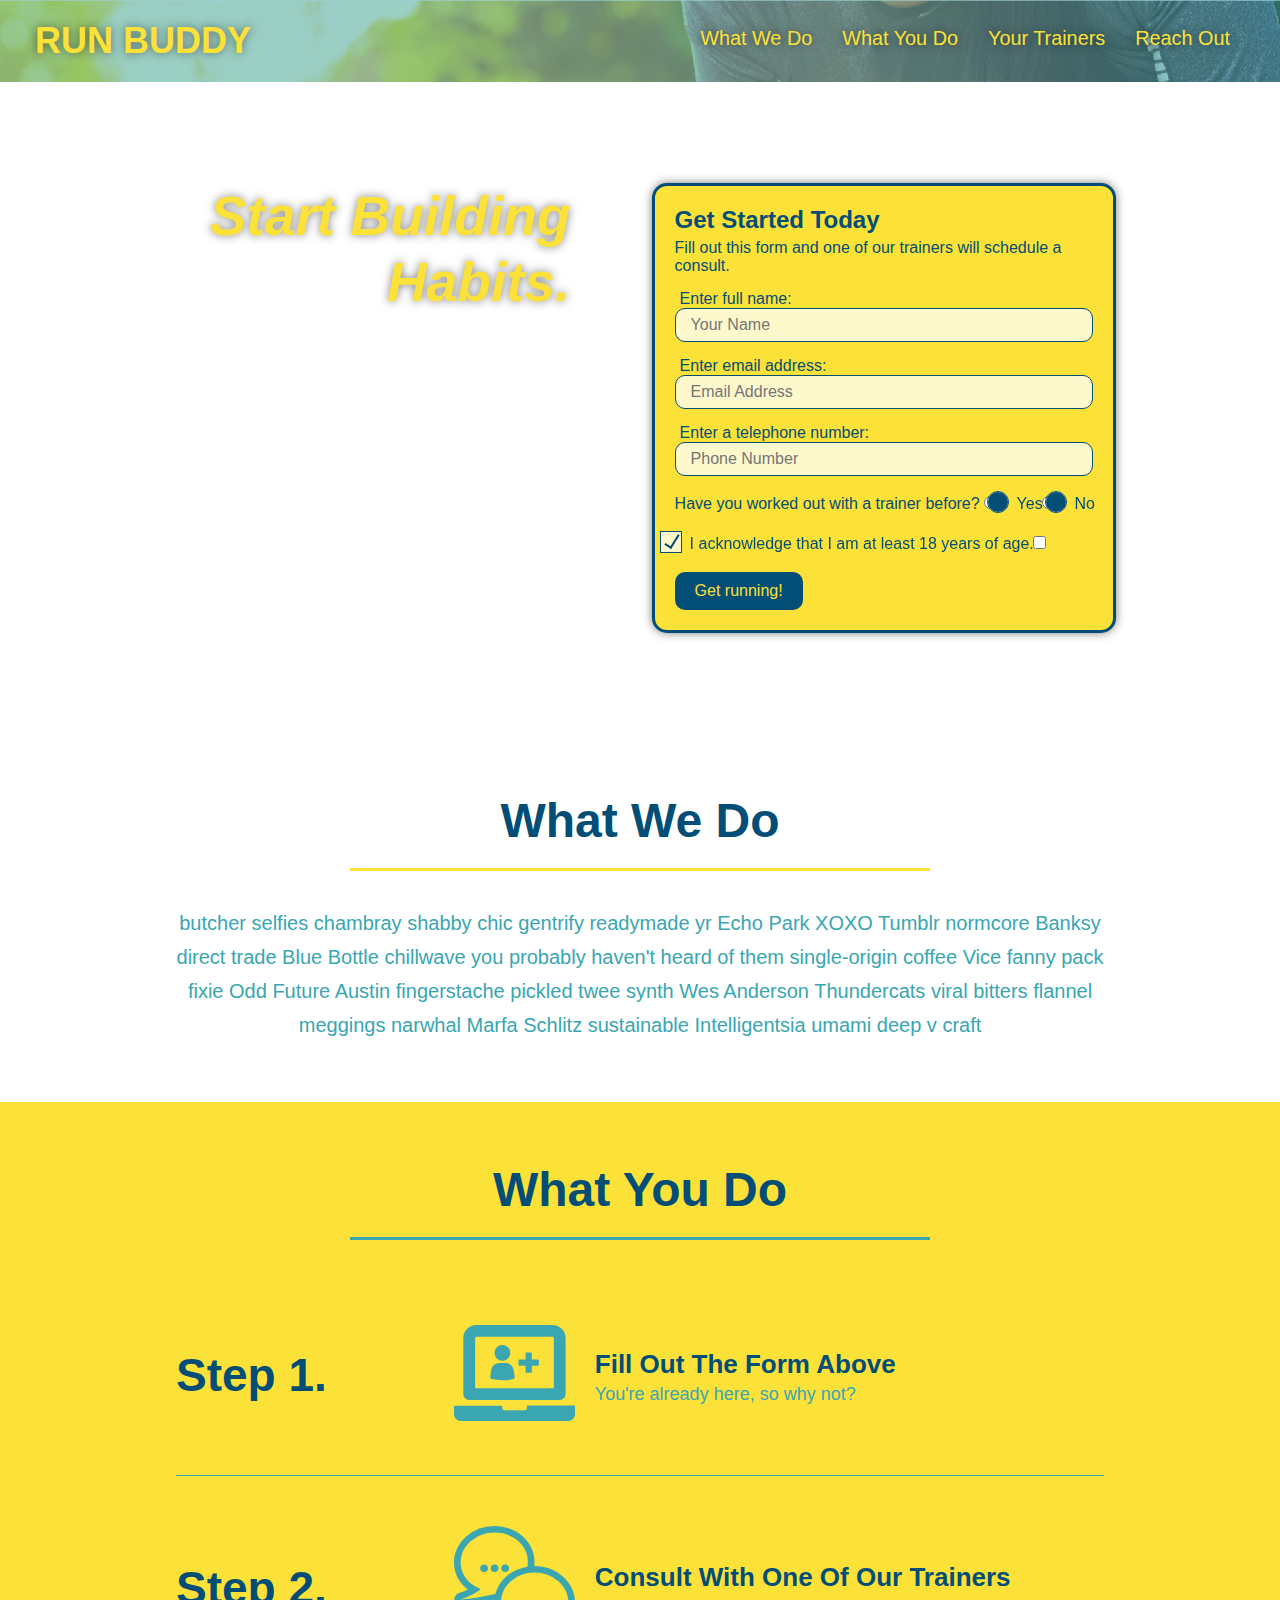
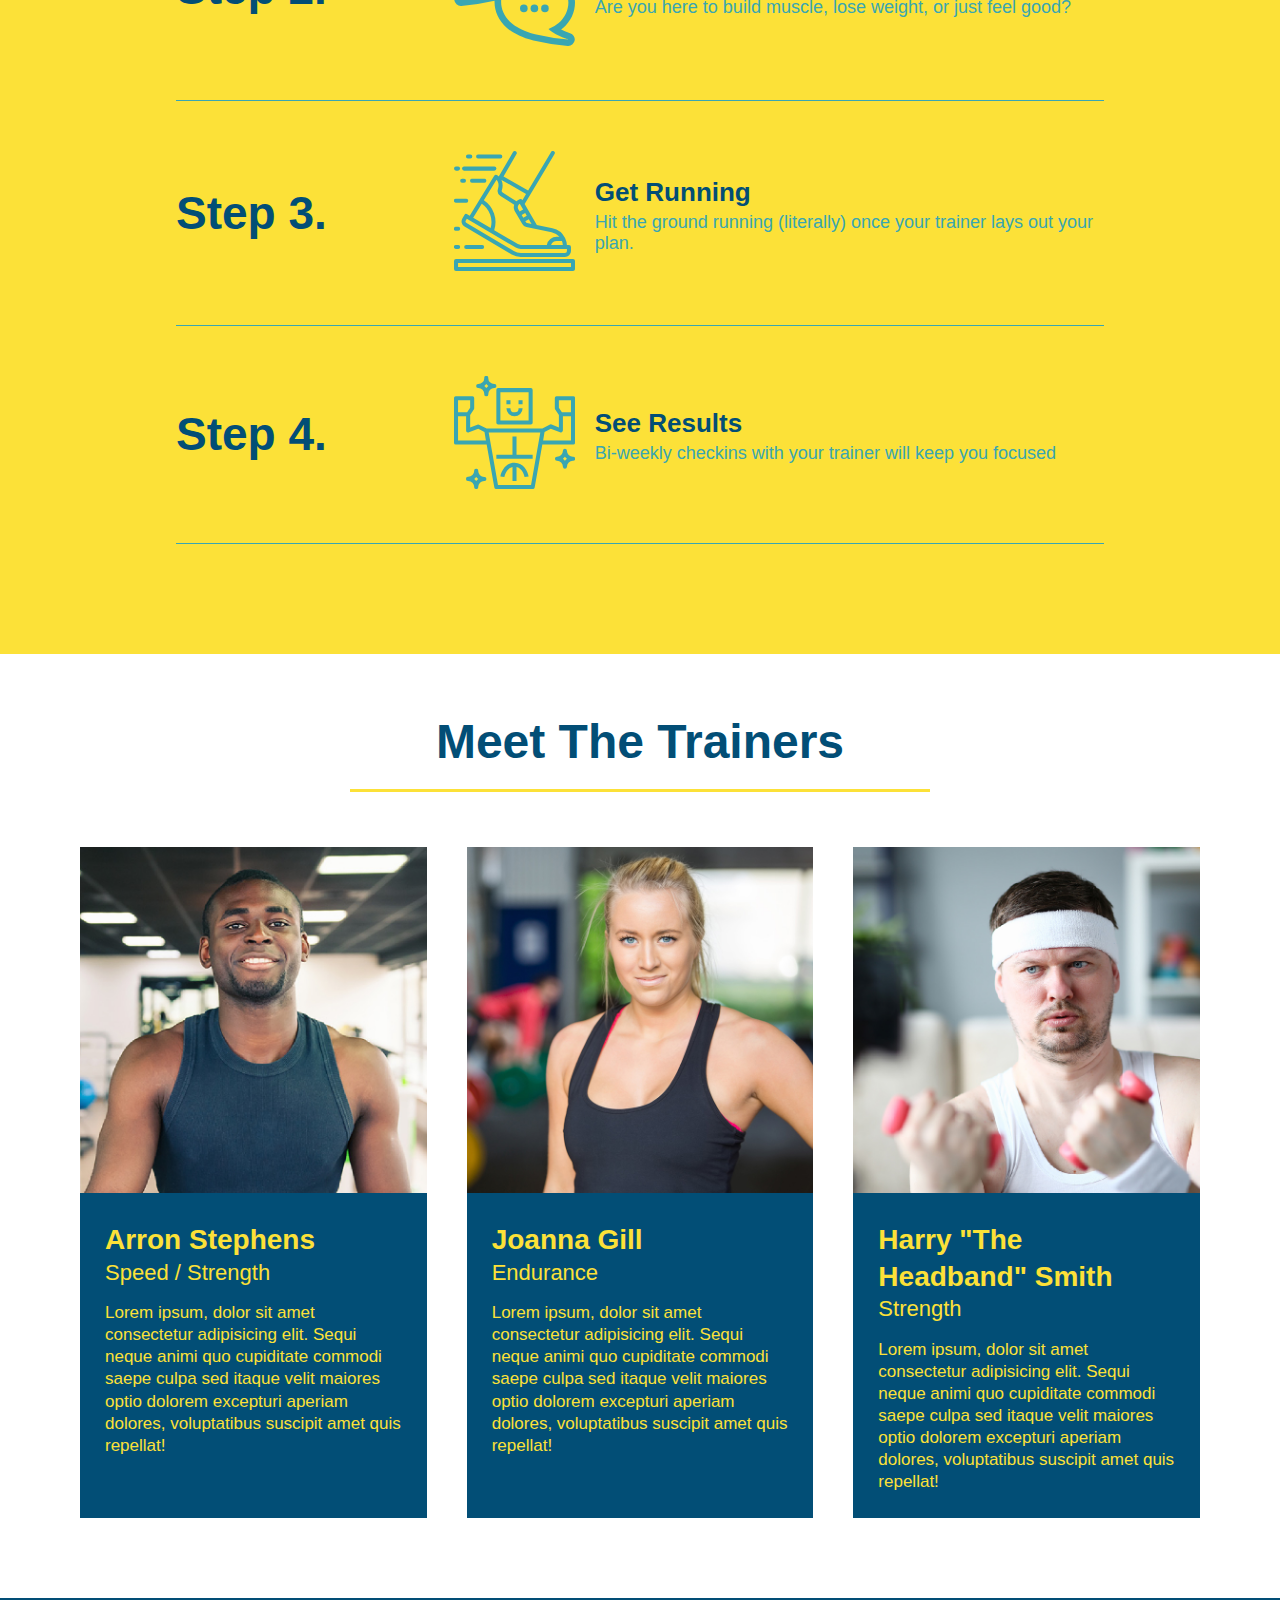
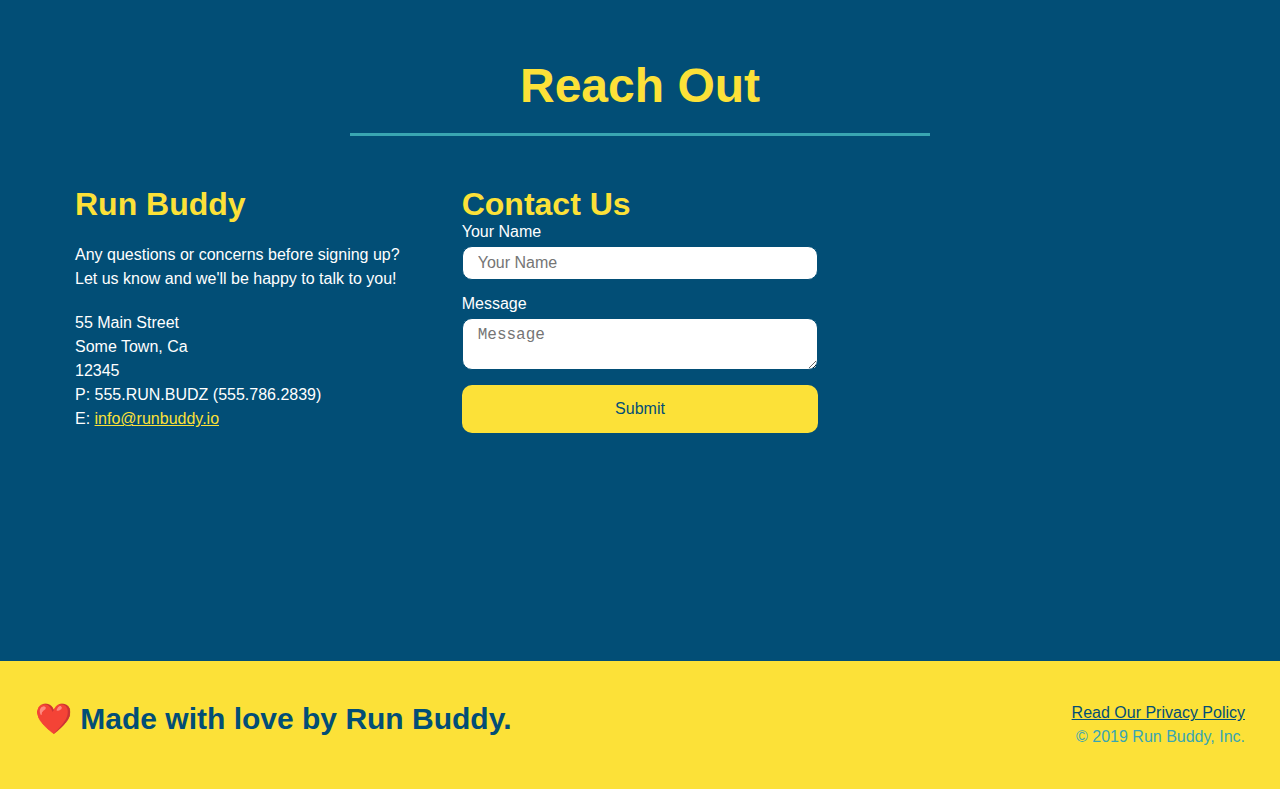
<file: index.html>
<!DOCTYPE html>
<html lang="en">
  <head>
    <meta charset="UTF-8" />
    <link rel="stylesheet" href="./assests/style.css">
    <title>Run Buddy</title>
    <meta name="viewport" content="width=device-width, initial-scale=1.0" />
  </head>
  <body>
    <!-- navigation tags - block level element -->
    <header>
      <h1>
        <a href="/">RUN BUDDY</a>
      </h1>
      <nav>
        <ul>
          <li>
            <a href="#what-we-do">What We Do</a>
          </li>
          <li>
            <a href="#what-you-do">What You Do</a>
          </li>
          <li>
            <a href="#your-trainers">Your Trainers</a>
          </li>
          <li>
            <a href="#reach-out">Reach Out</a>
          </li>
          
        </ul>
      </nav>
    </header>
    <!-- end navigation -->

    <!-- hero/jumbotron -->
    <section class="hero">
      <div class="hero-cta">
        <h2>Start Building Habits.</h2>
        <p>
          seitan heirloom post-ironic pop-up iPhone mlkshk hella selfies fashion axe occupy readymade put a bird on it
          messenger bag Wes Anderson Schlitz plaid Bushwick church-key lo-fi skateboard slow-carb hashtag trust fund
          Williamsburg biodiesel fixie farm-to-table 8-bit banjo XOXO Banksy chillwave bicycle rights retro cliche
          tattooed bespoke irony mumblecore Shoreditch deep v polaroid McSweeney's bitters cray gentrify tofu Marfa you
          probably haven't heard of them yr banh mi asymmetrical art party selvage letterpress High Life.
        </p>
      </div>

      <div class="hero-form">
        <h3>Get Started Today</h3>
        <p>Fill out this form and one of our trainers will schedule a consult.</p>
        <form>
          <label for="name">Enter full name:</label>
          <input type="text" placeholder="Your Name" id="name" name="name" class="form-input" />
          <label for="email">Enter email address:</label>
          <input type="email" placeholder="Email Address" id="email" name="email" class="form-input" />
          <label for="phone">Enter a telephone number:</label>
          <input type="tel" placeholder="Phone Number" name="phone" id="phone" class="form-input" />
          <p>
            Have you worked out with a trainer before? 
            <span class="radio-wrapper">
            <input type="radio" name="trainer-confirm" id="trainer-yes" />
            <label for="trainer-yes">Yes</label>
            </span>
            <span class="radio-wrapper">
            <input type="radio" name="trainer-confirm" id="trainer-no"/>
            <label for="trainer-no">No</label>
            </span>
          </p>
          <p>
            <span class="checkbox-wrapper">
            <label for="checkbox">
              I acknowledge that I am at least 18 years of age.
            </label>
            </span>
            <input type="checkbox" name="checkpoint1" id="checkbox" />
          </p>
          <button type="submit">
            Get running!
          </button>
        </form>
      </div>
    </section>
    <!-- end header -->

    <!-- "what we do" start - <section> -->
    <section id="what-we-do" class="intro">
      <div class="flex-row">
        <h2 class="section-title primary-border">
          What We Do
        </h2>
      </div>
      <div class="flex-row">
        <p>
          butcher selfies chambray shabby chic gentrify readymade yr Echo Park XOXO Tumblr normcore Banksy direct trade  Blue Bottle chillwave you probably haven't heard of them single-origin coffee Vice fanny pack fixie Odd Future Austin fingerstache pickled twee synth Wes Anderson Thundercats viral bitters flannel meggings narwhal Marfa Schlitz sustainable Intelligentsia umami deep v craft
        </p>
      </div>
    </section>
    <!-- end "what we do" -->

    <!-- "what you do" start -->
    <section id="what-you-do" class="steps">
      <div class="flex-row">
        <h2 class="section-title secondary-border">
          What You Do
        </h2> 
      </div>
      <div class="step">
        <h3>Step 1.</h3>
        <div class="step-info">
          <div class="step-img">
            <img src="./assests/images/step-1.svg" alt="" />
          </div>
          <div class="step-text">
            <h4>Fill Out The Form Above</h4>
            <p>You're already here, so why not?</p>
          </div>
        </div>
      </div>
      <div class="step">
        <h3>Step 2.</h3>
        <div class="step-info">
          <div class="step-img">
            <img src="./assests/images/step-2.svg" alt="" />
          </div>
          <div class="step-text">
            <h4>Consult With One Of Our Trainers</h4>
            <p>Are you here to build muscle, lose weight, or just feel good?</p>
          </div>
        </div>
      </div>
      <div class="step">
        <h3>Step 3.</h3>
        <div class="step-info">
          <div class="step-img">
            <img src="./assests/images/step-3.svg" alt="" />
          </div>
          <div class="step-text">
            <h4>Get Running</h4>
            <p>Hit the ground running (literally) once your trainer lays out your plan.</p>
          </div>
        </div>
      </div>
      <div class="step">
        <h3>Step 4.</h3>
        <div class="step-info">
          <div class="step-img">
            <img src="./assests/images/step-4.svg" alt="" />
          </div>
          <div class="step-text">
            <h4>See Results</h4>
            <p>Bi-weekly checkins with your trainer will keep you focused</p>
          </div>
        </div>
      </div>
    </section>
    <!-- "what you do" end -->

    <!-- "meet the trainers" start -->
    <section id="your-trainers">
      <div class="flex-row">
        <h2 class="section-title primary-border">
          Meet The Trainers
        </h2>
      </div>

      <div class="trainers">
        <article class="trainer">
          <img src="./assests/images/trainer-1.jpg" alt="Arron Stephens in his workout clothes, ready to pump iron" />
          <div class="trainer-bio">
            <h3 class="trainer-name">Arron Stephens</h3>
            <h4 class="trainer-role">Speed / Strength</h4>
            <p>Lorem ipsum, dolor sit amet consectetur adipisicing elit. Sequi neque animi quo cupiditate commodi saepe culpa sed itaque velit maiores optio dolorem excepturi aperiam dolores, voluptatibus suscipit amet quis repellat!</p>
          </div>
        </article>

        <article class="trainer">
          <img src="./assests/images/trainer-2.jpg" alt="Joanna Gill cooling off after a work out" />
          <div class="trainer-bio">
            <h3 class="trainer-name">Joanna Gill</h3>
            <h4 class="trainer-role">Endurance</h4>
            <p>Lorem ipsum, dolor sit amet consectetur adipisicing elit. Sequi neque animi quo cupiditate commodi saepe culpa sed itaque velit maiores optio dolorem excepturi aperiam dolores, voluptatibus suscipit amet quis repellat!</p>
            </div>
          </article>

        <article class="trainer">
          <img src="./assests/images/trainer-3.jpg" alt="Harry Smith wearing a headband and lifting comically small pink weights" />
          <div class="trainer-bio">
            <h3 class="trainer-name">Harry "The Headband" Smith</h3>
            <h4 class="trainer-role">Strength</h4>
            <p>Lorem ipsum, dolor sit amet consectetur adipisicing elit. Sequi neque animi quo cupiditate commodi saepe culpa sed itaque velit maiores optio dolorem excepturi aperiam dolores, voluptatibus suscipit amet quis repellat!</p>
          </div>
        </article>
      </div>
    </section>
    <!-- "meet the trainers" end -->

    <!-- "reach out" start -->
    <section id="reach-out" class="contact">
      <div class="flex-row">
        <h2 class="section-title secondary-border">
          Reach Out
        </h2>
      </div>

      <div class="contact-info">
        <div>
          <h3>Run Buddy</h3>
          <p>
            Any questions or concerns before signing up? 
            <br/>
            Let us know and we'll be happy to talk to you!
          </p>

          <address>
            55 Main Street <br/>
            Some Town, Ca <br/>
            12345<br/>
            P: 555.RUN.BUDZ (555.786.2839)<br/>
            E: <a href="mailto:info@runbuddy.io">info@runbuddy.io</a>
          </address>
          
        </div>

        <div class="contact-form">
          <h3>Contact Us</h3>
          <form>
            <label for="contact-name">Your Name</label>
            <input type="text" id="contact-name" placeholder="Your Name" />
        
            <label for="contact-message">Message</label>
            <textarea id="contact-message" placeholder="Message"></textarea>
        
            <button type="submit">Submit</button>
          </form>
        </div>
        
        <iframe
          src="https://www.google.com/maps/embed?pb=!1m14!1m12!1m3!1d12182.30520634488!2d-74.0652613!3d40.2407219!2m3!1f0!2f0!3f0!3m2!1i1024!2i768!4f13.1!5e0!3m2!1sen!2sus!4v1561060983193!5m2!1sen!2sus"
          frameborder="0" style="border:0" allowfullscreen>
        </iframe>
      </div>
    </section>
    <!-- "reach out" end -->

    <!-- footer -->
    <footer>
      <h2>❤️ Made with love by Run Buddy.</h2>
      <div>
        <a href="./privacy-policy.html">Read Our Privacy Policy</a><br/>
        &copy; 2019 Run Buddy, Inc.
      </div>
    </footer>
    <!-- footer end -->
  </body>
</html>
</file>
<file: assests/style.css>
* {
  box-sizing: border-box;
  margin: 0;
  padding: 0;
}

body {
  color: #39a6b2;
  font-family: Helvetica, Arial, sans-serif;
}

.checkbox-wrapper label, .radio-wrapper label {
  position: relative;
  left: 10px;
  margin: 10px;
  line-height: 1.6;
}
.checkbox-wrapper label::before, .radio-wrapper label::before {
  content: "";
  height: 20px;
  width: 20px;
  background: rgba(255, 255, 255, 0.75);  
  border: 1px solid #024e76;  
  position: absolute;
  top: -4px;
  left: -30px;
}
.radio-wrapper label::before {
  border-radius: 50%;
}

.radio-wrapper label::after {
  content: "";
  width: 20px;
  height: 20px;
  border-radius: 50%;
  background: #024e76;
  position: absolute;
  left: -29px;
  top: -3px;
}

.checkbox-wrapper label::after {
  content: "";
  height: 6px;
  width: 14px;
  border-left: 2px solid #024e76;
  border-bottom: 2px solid #024e76;
  position: absolute;
  left: -26px;
  top: 1px;
  transform: rotate(-58deg);
}

/* HEADER / NAV BAR STYLES START */

header {
  padding: 20px 35px;
  background-color: #39a6b2;
  display: flex;
  justify-content: space-between;
  flex-wrap: wrap;
  text-shadow: 0 0 10px rgba(0, 0, 0, 0.5);
  position: -webkit-sticky;
  position: sticky;
  top: 0;
  background-image: url("./images/flipped-hero-image.jpg");
  background-size: cover;
  background-position: center;
  background-attachment: fixed;
  background-position: 80%;
}

header h1 {
  font-weight: bold;
  margin: 0;
  font-size: 36px;
  color: #fce138;
}

header a {
  text-decoration: none;
  color: #fce138;
}

header nav {
  margin: 7px 0;
}

header nav ul {
  display: flex;
  flex-wrap: wrap;
  justify-content: space-between;
  align-items: center;
  list-style: none;
}

header nav ul li a {
  padding: 10px 15px;
  font-weight: lighter;
  font-size: 1.55vw;
  text-shadow: 0 0 10px rgba(0, 0, 0, 0.5);
  
}

header nav ul li a:hover {
  background: #fce138;
  color: #024e76;
  border-radius: 15px;
  text-shadow: none;
}

/* HEADER / NAVBAR STYLES END */



/* FOOTER STYLES START */
footer {
  background: #fce138;
  padding: 40px 35px;
  display: flex;
  justify-content: space-between;
  flex-wrap: wrap;
  width: 100%;
}

footer h2 {
  color: #024e76;
  font-size: 30px;
  margin: 0;
}

footer div {
  line-height: 1.5;
  text-align: right;
}

footer a {
  color: #024e76;
}
/* END FOOTER STYLES */

/* STYLE ALL SECTION TAGS */
section {
  padding: 60px;
}

/* HERO STYLES START */
.hero {

  display: flex;
  justify-content: center;
  flex-wrap: wrap;
  align-items: flex-start
}

.hero-cta {
  width: 35%;
  text-align: right;
  margin: 3.5%;
  color: #fff;
  font-size: 18px;
  line-height: 1.2;
}

.hero-cta h2 {
  font-style: italic;
  font-size: 55px;
  color: #fce138;
  text-shadow: 0 0 10px rgba(0, 0, 0, 0.5);
}

.hero-form {
  border: 3px solid #024e76;
  background-color: #fce138;
  padding: 20px;
  color: #024e76;
  width: 40%;
  margin: 3.5%;
  box-shadow: 0 0 10px rgba(0, 0, 0, 0.5);
  border-radius: 15px;
}

.hero-form h3 {
  font-size: 24px;
  margin: 0;
}
.hero-form p {
  margin: 5px 0 15px 0;
}

.form-input {
  border: 1px solid #024e76;
  display: block;
  padding: 7px 15px;
  font-size: 16px;
  color: #024e76;
  width: 100%;
  margin-bottom: 15px; 
  border-radius: 10px;
  background-color: rgba(255,255,255, 0.75);
}

.form-input:focus {
  background-color: rgba(255,255,255, 1);
  outline: none;
}

.hero-form label {
  margin: 0 5px;
}

.hero-form button {
  color: #fce138;
  background-color: #024e76;
  border: none;
  padding: 10px 20px;
  font-size: 16px;
  border-radius: 10px;
} 

.hero-form button:hover {
  background-color: #39a6b2;  
}
/* HERO STYLES END */


/* SECTION TITLE STYLES START */
.section-title {
  font-size: 48px;
  border-bottom: 3px solid;
  color: #024e76;
  padding-bottom: 20px;
  text-align: center;
  margin: 0 auto 35px auto;
  width: 50%;
}

.primary-border {
  border-color: #fce138;
}

.secondary-border {
  border-color: #39a6b2;
}
/* SECTION TITLE STYLES END */

/* WHAT WE DO STYLES */

.intro p {
  line-height: 1.7;
  color: #39a6b2;
  width: 80%;
  margin: 0 auto;
  font-size: 20px;
  text-align: center;
}
/* WHAT YOU DO STYLES END */


/* WHAT YOU DO STYLES START */
.steps { 
  background: #fce138;
}

.step {
  margin: 50px auto;
  padding-bottom: 50px;
  width: 80%;
  border-bottom: 1px solid #39a6b2;
  display: flex;
  flex-wrap: wrap;
  align-items: center;
  justify-content: space-between;
}

.step h3 {
  color: #024e76;
  font-size: 46px;
  flex: 1 30%;
}

.step-info {
  flex: 2 70%;
  display: flex;
  flex-wrap: wrap;
  align-items: center;
}

.step-img {
  flex: 1 12%;
  margin-right: 20px;
}

.step-img img {
  max-width: 100%;
}

.step-text {
  flex: 12;
}

.step-text p {
  color: #39a6b2;
  font-size: 18px;
}

.step-text h4 {
  font-size: 26px;
  line-height: 1.5;
  color: #024e76;
}

/* WHAT YOU DO STYLES END */

/* MEET THE TRAINERS START */
.trainers {
  width: 100%;
  margin: 0 auto;
  display: flex;
  flex-wrap: wrap;
  justify-content: space-around;
}

.trainer {
  margin: 20px;
  flex: 1;
  background: #024e76;
  color: #fce138;
}

.trainer img {
  width: 100%;
}

.trainer-bio {
  padding: 25px;
  line-height: 1.3;
}

.trainer-bio h3 {
  font-size: 28px;
}

.trainer-bio h4 {
  font-weight: lighter;
  font-size: 22px;
  margin-bottom: 15px;
}

.trainer-bio p {
  font-size: 17px;
}
/* TRAINER STYLES END */

/* REACH OUT STYLES START */
.contact {
  background: #024e76;
}

.contact h2 {
  color: #fce138;
}

.contact-info {
  display: flex;
  justify-content: space-between;
  flex-wrap: wrap;
}

.contact-info > * {
  flex: 1;
  margin: 15px;
}

.contact-info iframe {
  height: 400px;
}

.contact-info div {
  color: white;
}

.contact-info h3 {
  color: #fce138;
  font-size: 32px;
}

.contact-info p, .contact-info address {
  margin: 20px 0;
  line-height: 1.5;
  font-size: 16px;
  font-style: normal;
}

.contact-form input, .contact-form textarea {
  border: 1px solid #024e76;
  display: block;
  padding: 7px 15px;
  font-size: 16px;
  color: #024e76;
  width: 100%;
  margin-bottom: 15px;
  margin-top: 5px;
  border-radius: 10px;
  background-color: rgba(255,255,255, 1);
  outline: none;
}

.contact-form button {
  width: 100%;
  border: none;
  background: #fce138;
  color: #024e76;
  text-align: center;
  padding: 15px 0;
  font-size: 16px;
  border-radius: 10px;
}
.contact-form button:hover {
  color: #fce138;
  background: #39a6b2;
}

.contact-info a {
  color: #fce138;
}


/* REACH OUT STYLES END */

/* UTILITIES */
.text-left {
  text-align: left;
}

.text-right {
  text-align: right;
}

.flex-row {
  display: flex;
}

@media screen and (max-width: 980px) {
  header {
    padding-bottom: 0;
    justify-content: center;
  }

  header h1 {
    width: 100%;
    text-align: center;
  }

  header nav ul {
    margin-top: 20px;
    width: 100%;
    justify-content: center;
  }

  header nav ul li a {
    font-size: 20px;
  }

  footer h2, footer div {
    text-align: center;
    width: 100%;
  }
  .hero-cta, .hero-form {
    width: 100%;
  }
  
  .hero-cta {
    text-align: center;
  }
  .section-title {
    width: 80%;
  }
  
  .trainer {
    flex: 0 70%;
  }
  
  .contact-info iframe{
    flex: 1 100%;
  }
}

@media screen and (max-width: 768px) {

  section {
    padding: 30px 15px;
  }

  .step h3 {
    flex: 1 100%;
    text-align: center;
  }

  .step-info {
    flex: 2 100%;
    text-align: center;
    justify-content: center;
  }

  .step-img {
    flex: 0 32%;
    margin-right: 0;
    margin-top: 15px;
    margin-bottom: 15px;
  }

  .step-text {
    flex: 100%;  
  }

}
@media screen and (max-width: 575px) {

  .hero-form button {
    width: 100%;
  }

  .section-title {
    width: 95%;
  }

  .intro p {
    width: 100%;
  }

  .trainer {
    flex: 0 100%;
  }

  .contact-info {
    text-align: center;
  }

  .contact-info > * {
    flex: 0 100%;
  }
  .contact-form {
    order: 3;
  }
}
</file>
